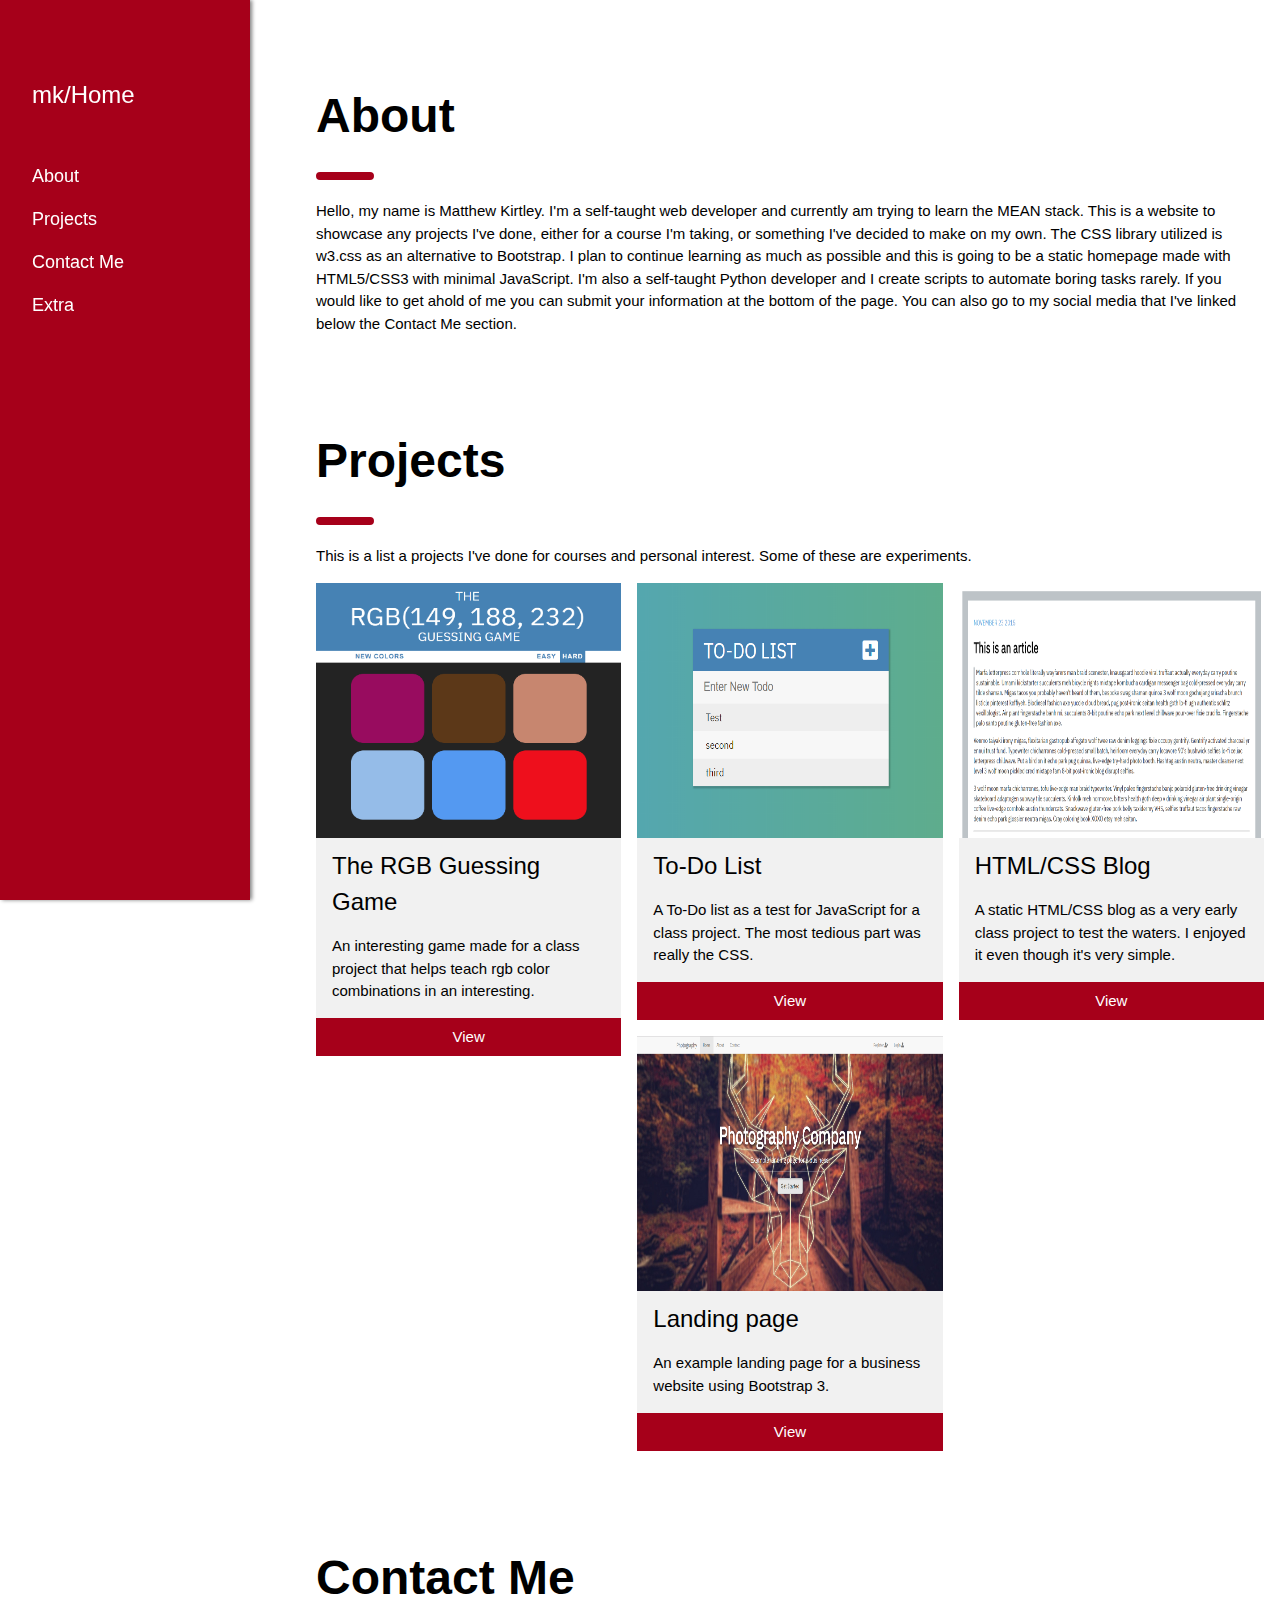
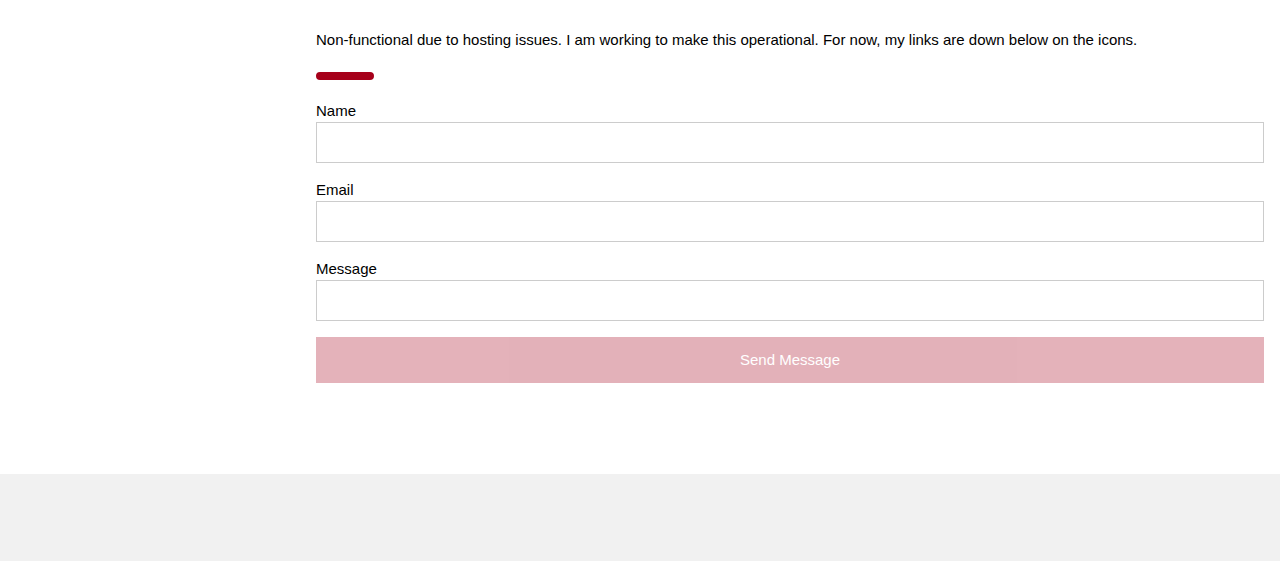
<file: index.html>
<!DOCTYPE html>
<html lang="en-US">
    <head>
        <meta charset="utf-8" />
        <title>Home</title>
        <meta name="viewport" content="width=device-width" />
        <meta name="description" content="Matthew Kirtley Homepage" />
        <meta name="keywords" content="HTML,CSS,JavaScript,Developer" />
        <meta name="author" content="Matthew Kirtley" />
        <link rel="stylesheet" href="https://use.fontawesome.com/releases/v5.1.0/css/all.css" integrity="sha384-lKuwvrZot6UHsBSfcMvOkWwlCMgc0TaWr+30HWe3a4ltaBwTZhyTEggF5tJv8tbt" crossorigin="anonymous">
        <link rel="icon" href="assets/favicon.ico" type="image/x-icon">
        <link rel="stylesheet" href="css/w3.css">
        <link rel="stylesheet" href="css/styles.css">
        <script src="js/master.js"></script>
    </head>

    <body>
        <!-- Sidebar/menu -->
        <nav class="w3-sidebar w3-highway-red w3-collapse w3-top w3-large w3-padding" style="z-index:3;width:250px;" id="mySidebar"><br>
            <a href="javascript:void(0)" onclick="w3Close()" class="w3-btn w3-hide-large w3-display-topleft w3-hover-white" style="width:100%;font-size:22px">Close Menu</a>
            <div class="w3-container">
            <h3 class="w3-padding-32">mk/Home</h3>
            </div>
            <div class="w3-bar-block">
                <a href="#about" onclick="w3Close()" class="w3-bar-item w3-btn w3-hover-white">About</a> 
                <a href="#projects" onclick="w3Close()" class="w3-bar-item w3-btn w3-hover-white">Projects</a>
                <a href="#contact" onclick="w3Close()" class="w3-bar-item w3-btn w3-hover-white">Contact Me</a>
                <!-- Dropdown -->
                <div class="w3-dropdown-click">
                    <button id="dropdown-btn" onclick="dropdown()" class="w3-btn w3-hover-white w3-bar-item">Extra <i class="fa fa-caret-down"></i></button>
                    <div id="dropdown-menu" class="w3-dropdown-content w3-bar-block w3-border">
                        <a href="emmas-page/emmabday.html" class="w3-bar-item w3-button">Emma's card</a>
                        <a href="old-homepage.html" class="w3-bar-item w3-button">Old Homepage</a>
                    </div>
                </div> 
                <!-- End Dropdown -->
            </div>
        </nav>
        
        <!-- Top menu on small screens -->
        <header class="w3-container w3-top w3-hide-large w3-highway-red w3-xlarge w3-padding mobile-nav">
            <a href="javascript:void(0)" class="w3-btn w3-highway-red w3-margin-right w3-my-button w3-hover-white" onclick="w3Open()">&#9776;</a>
            <span>mk/Home</span>
        </header>

        <!-- Overlay effect when opening sidebar on small screens -->
        <div class="w3-overlay w3-hide-large" onclick="w3Close()" style="cursor:pointer" title="close side menu" id="myOverlay"></div>


        <!-- Main Content -->
        <div class="w3-main" style="margin-left: 300px;">
              <!-- About -->
            <div class="w3-container" id="about" style="margin-top: 70px">
                <h1 class="w3-xxxlarge w3-text-black"><b>About</b></h1>
                <hr class="w3-round">
                <p>Hello, my name is Matthew Kirtley. I'm a self-taught web developer and currently am trying to learn the MEAN stack.
                    This is a website to showcase any projects I've done, either for a course I'm taking, or something I've decided to 
                    make on my own. The CSS library utilized is w3.css as an alternative to Bootstrap. I plan to continue learning as much as possible and this is going to be a static homepage made with HTML5/CSS3
                    with minimal JavaScript. I'm also a self-taught Python developer and I create scripts to automate boring tasks rarely. If you would like to get 
                    ahold of me you can submit your information at the bottom of the page. You can also go to my social media that I've linked below the Contact 
                    Me section.
                </p>
            </div>
            <!-- End About -->

            <!-- Projects -->
            <div class="w3-container" id="projects" style="margin-top: 65px;">
                <h1 class="w3-xxxlarge w3-text-black">
                    <b>Projects</b>
                </h1>
                <hr class="w3-round">
                <p>This is a list a projects I've done for courses and personal interest. Some of these are experiments.
                </p>
            </div>
                

            <div class="w3-row-padding">
                <div class="w3-col m4 w3-margin-bottom">
                    <div class="w3-light-grey">
                        <img title="RGB Guessing Game" class="projects" src="assets/rgb.png" alt="RGB Guessing Game">
                        <div class="w3-container">
                            <h3>The RGB Guessing Game</h3> 
                            <p>An interesting game made for a class project that helps teach rgb color combinations in an interesting.</p>
                        </div>
                        <a href="RGB-Guessing-game/rgb.html" class="w3-button w3-my-button w3-block w3-highway-red">View</a>
                    </div>
                </div>
                <div class="w3-col m4 w3-margin-bottom">
                    <div class="w3-light-grey">
                        <img title="To-Do List" class="projects" src="assets/todo.png" alt="To-Do List">
                        <div class="w3-container">
                            <h3>To-Do List</h3> 
                            <p>A To-Do list as a test for JavaScript for a class project. The most tedious part was really the CSS.</p>
                        </div>
                        <a href="To-Do-List/to-do.html" class="w3-button w3-my-button w3-block w3-highway-red">View</a>
                    </div>
                </div>
                <div class="w3-col m4 w3-margin-bottom">
                    <div class="w3-light-grey">
                        <img title="Blog" class="projects"src="assets/blog.png" alt="Blog">
                        <div class="w3-container">
                            <h3>HTML/CSS Blog</h3> 
                            <p>A static HTML/CSS blog as a very early class project to test the waters. I enjoyed it even though it's 
                                very simple.
                            </p>
                        </div>
                        <a href="html-blog/blog.html" class="w3-button w3-my-button w3-block w3-highway-red">View</a>
                    </div>
                </div>
                <div class="w3-col m4 w3-margin-bottom">
                    <div class="w3-light-grey">
                        <img title="Landing page" class="projects"src="assets/landing-page.png" alt="Landing page">
                        <div class="w3-container">
                            <h3>Landing page</h3> 
                            <p>
                                An example landing page for a business website using Bootstrap 3. 
                            </p>
                        </div>
                        <a href="/landing-page/index.html" class="w3-button w3-my-button w3-block w3-highway-red">View</a>
                    </div>
                </div>
            </div>
            <!-- End Projects -->

            <!-- Contact Me -->
            <div class="w3-container" id="contact" style="margin-top: 65px;">
                <h1 class="w3-xxxlarge w3-text-black">
                    <b>Contact Me</b>
                </h1>
                <p>Non-functional due to hosting issues. I am working to make this operational. For now, my links are down below on the icons.</p>
                <hr class="w3-round">
                <form action="#" autocomplete="off">
                    <div class="w3-section">
                        <label>Name</label>
                        <input class="w3-input w3-border" type="text" name="Name" required>
                    </div>
                    <div class="w3-section">
                        <label>Email</label>
                        <input class="w3-input w3-border" type="email" name="Email" required>
                    </div>
                    <div class="w3-section">
                        <label>Message</label>
                        <input class="w3-input w3-border" type="text" name="Message" required>
                    </div>
                    <button type="submit" class="w3-btn w3-my-button w3-block w3-padding-large w3-highway-red w3-margin-bottom w3-disabled">Send Message</button>
                </form>
            </div>
            <!-- End Contact Me -->
        </div>

        <!-- External Icons -->
        <footer class="w3-light-grey w3-container w3-padding-32">
            <div class="w3-right">
                <a class="icon-links" href="https://www.instagram.com/devoi.d/" target="_blank" title="Instagram">
                    <i class="fab fa-instagram fa-2x w3-hover-opacity"></i>
                </a>
                <a class="icon-links" href="https://github.com/ibroadsword" target="_blank" title="GitHub">
                    <i class="fab fa-github-square fa-2x w3-hover-opacity"></i>
                </a>
                <a class="icon-links" href="https://twitter.com/Ma1thewKirtley" target="_blank" title="Twitter">
                    <i class="fab fa-twitter-square fa-2x w3-hover-opacity"></i>
                </a>
                <a class="icon-links" href="https://discord.gg/rcDXk5d" title="Discord Server">
                    <i class="fab fa-discord fa-2x w3-hover-opacity"></i>
                </a>
            </div>
        </footer>
        
    </body>
</html>
</file>
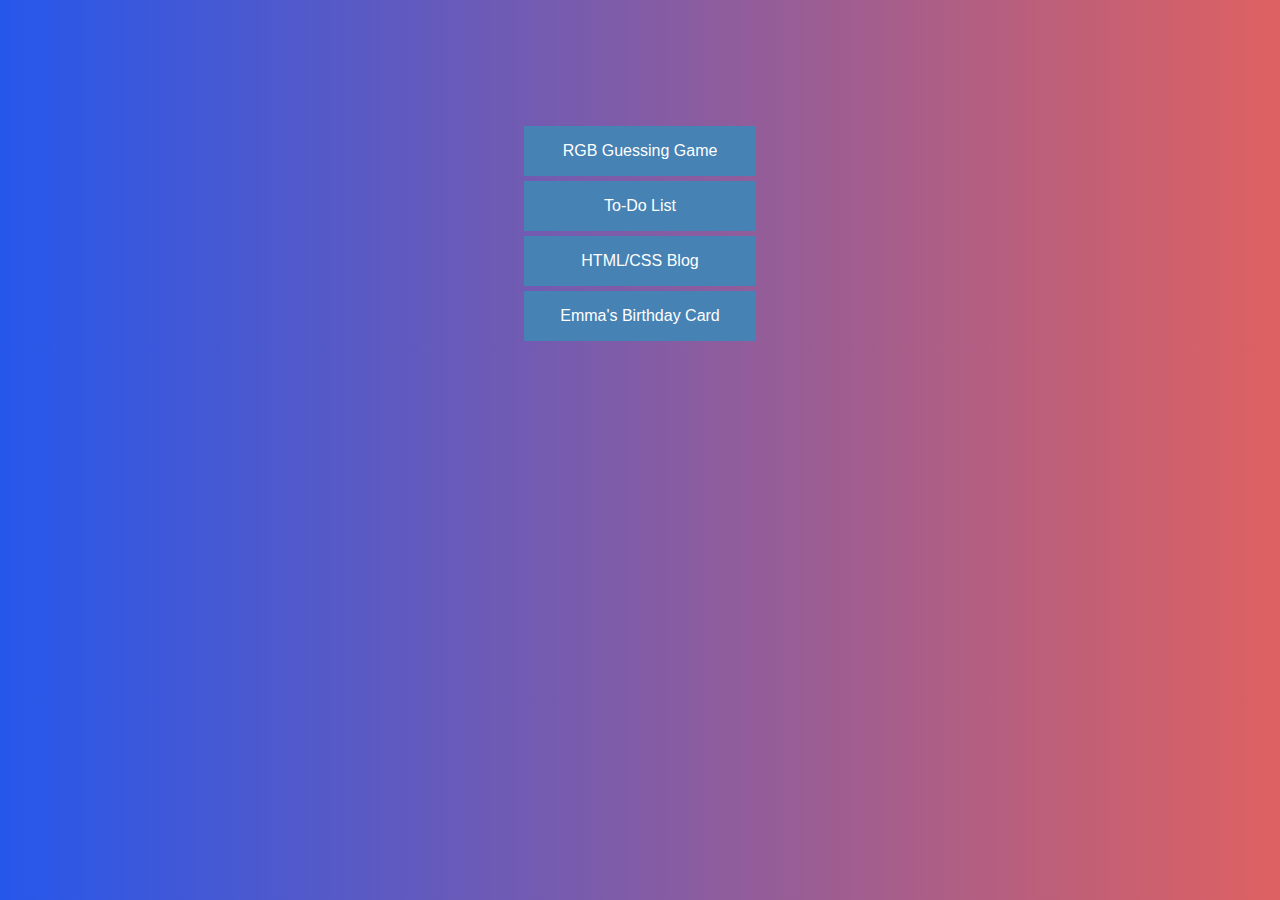
<file: old-homepage.html>
<!DOCTYPE html>
<html lang="en">
    <head>
        <meta charset="utf-8" />
        <title>Home</title>
        <meta name="viewport" content="width=device-width">
        <link rel="icon" href="assets/favicon.ico" type="image/x-icon">
        <style>
            body {
                font-family: "Verdana", "Helvetica", "Arial", sans-serif;
                background: #de6161;  /* fallback for old browsers */
                background: -webkit-linear-gradient(to right, #2657eb, #de6161);  /* Chrome 10-25, Safari 5.1-6 */
                background: linear-gradient(to right, #2657eb, #de6161); /* W3C, IE 10+/ Edge, Firefox 16+, Chrome 26+, Opera 12+, Safari 7+ */
            }

            #content {
                text-align: center;
                width: 100%;
                border-radius: 10px;
                margin-top: 10%; 
            }

            a.btn {
                text-align: center;
                padding: 16px;
                margin: 5px auto;
                width: 200px;
                display: block;
                text-decoration: none;
                color: white;
                background: steelblue;
                transition: 400ms;
            }
            a.btn:hover { background: #005e72; box-shadow: 0 8px 16px 0 rgba(0, 0, 0, 0.2), 0 6px 20px 0 rgba(0, 0, 0, 0.19); }
        </style>
    </head>
    <body>
        <div id="content">
            <a class="btn" href="/RGB-Guessing-game/rgb.html">RGB Guessing Game</a>
            <a class="btn" href="To-Do-List/to-do.html">To-Do List</a>
            <a class="btn" href="html-blog/blog.html">HTML/CSS Blog</a>
            <a class="btn" href="emmas-page/emmabday.html">Emma's Birthday Card</a>
        </div>
    </body>
</html>
</file>
<file: css/styles.css>
.w3-highway-red {
    color:#fff;
    background-color:#a6001a;
}
input:hover {
    box-shadow:0 8px 16px 0 rgba(0,0,0,0.2),0 6px 20px 0 rgba(0,0,0,0.19);
}
.icon-links {
    text-decoration: none;
    padding-left: 10px;
    padding-right: 10px; 
}
hr { 
    width: 50px; 
    border: 4px solid #a6001a; 
}
footer {
    margin-top: 75px;
    padding-right: 58px;
}
img.projects {
    height: 255px;
    width: 100%;
}
a.nav-menu {
    width: 100% !important;
    font-size: 22px !important;
}
.mobile-nav { box-shadow: 0px 2px 5px gray; }
.w3-hover-white, .w3-my-button, input, i { transition: 300ms; } 
#about { margin-top: 70px; }
#projects, #contact { margin-top: 65px; }
#dropdown-btn { outline: none; }
#mySidebar { box-shadow: 2px 0px 4px gray; }
</file>
